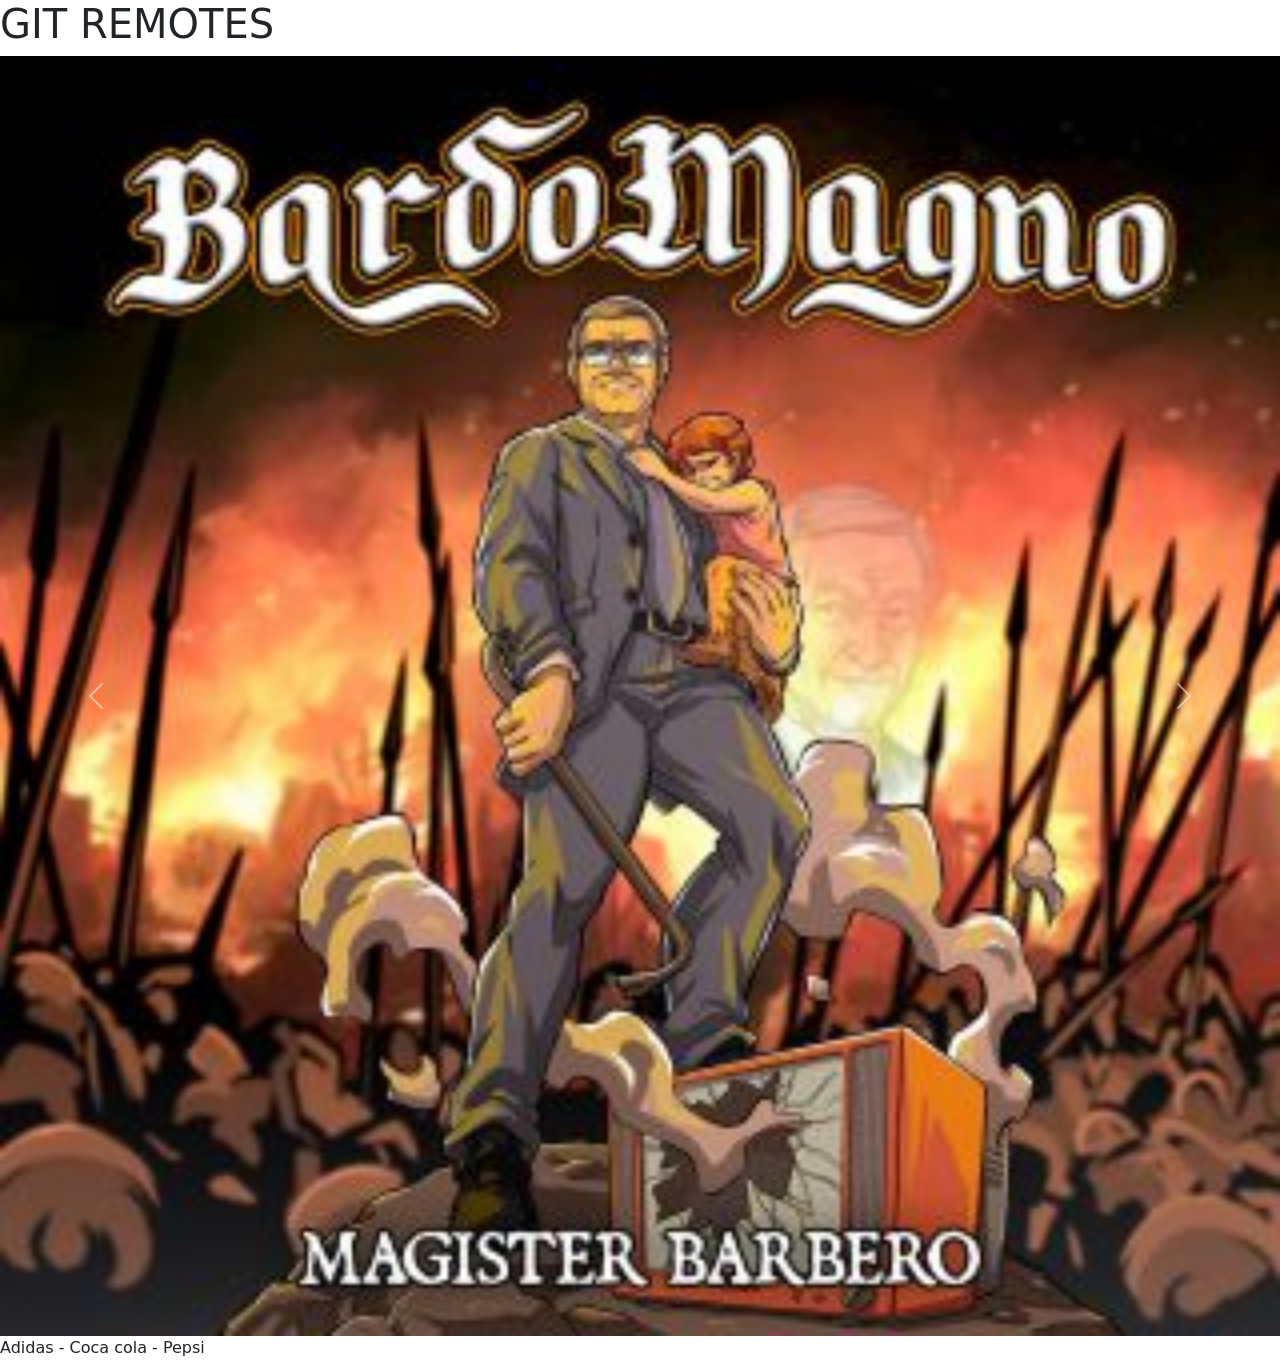
<file: ProgettoRemoto/index.html>
<!DOCTYPE html>
<html lang="en">
<head>
    <meta charset="UTF-8">
    <meta name="viewport" content="width=device-width, initial-scale=1.0">
    <title>Document</title>
    <link href="https://cdn.jsdelivr.net/npm/bootstrap@5.3.8/dist/css/bootstrap.min.css" rel="stylesheet" integrity="sha384-sRIl4kxILFvY47J16cr9ZwB07vP4J8+LH7qKQnuqkuIAvNWLzeN8tE5YBujZqJLB" crossorigin="anonymous">
</head>
<body>
    <h1 class="title">GIT REMOTES</h1>
    <div id="carouselExample" class="carousel slide">
  <div class="carousel-inner">
    <div class="carousel-item active">
      <img src="./images/1696099310562.jpg" class="d-block w-100" alt="...">
    </div>
    <div class="carousel-item">
      <img src="./images/cioccolata.jpeg" class="d-block w-100" alt="...">
    </div>
  </div>
  <button class="carousel-control-prev" type="button" data-bs-target="#carouselExample" data-bs-slide="prev">
    <span class="carousel-control-prev-icon" aria-hidden="true"></span>
    <span class="visually-hidden">Previous</span>
  </button>
  <button class="carousel-control-next" type="button" data-bs-target="#carouselExample" data-bs-slide="next">
    <span class="carousel-control-next-icon" aria-hidden="true"></span>
    <span class="visually-hidden">Next</span>
  </button>
</div>
<footer>Adidas - Coca cola - Pepsi</footer>
    <script src="https://cdn.jsdelivr.net/npm/bootstrap@5.3.8/dist/js/bootstrap.bundle.min.js" integrity="sha384-FKyoEForCGlyvwx9Hj09JcYn3nv7wiPVlz7YYwJrWVcXK/BmnVDxM+D2scQbITxI" crossorigin="anonymous"></script>
</body>
</html>
</file>
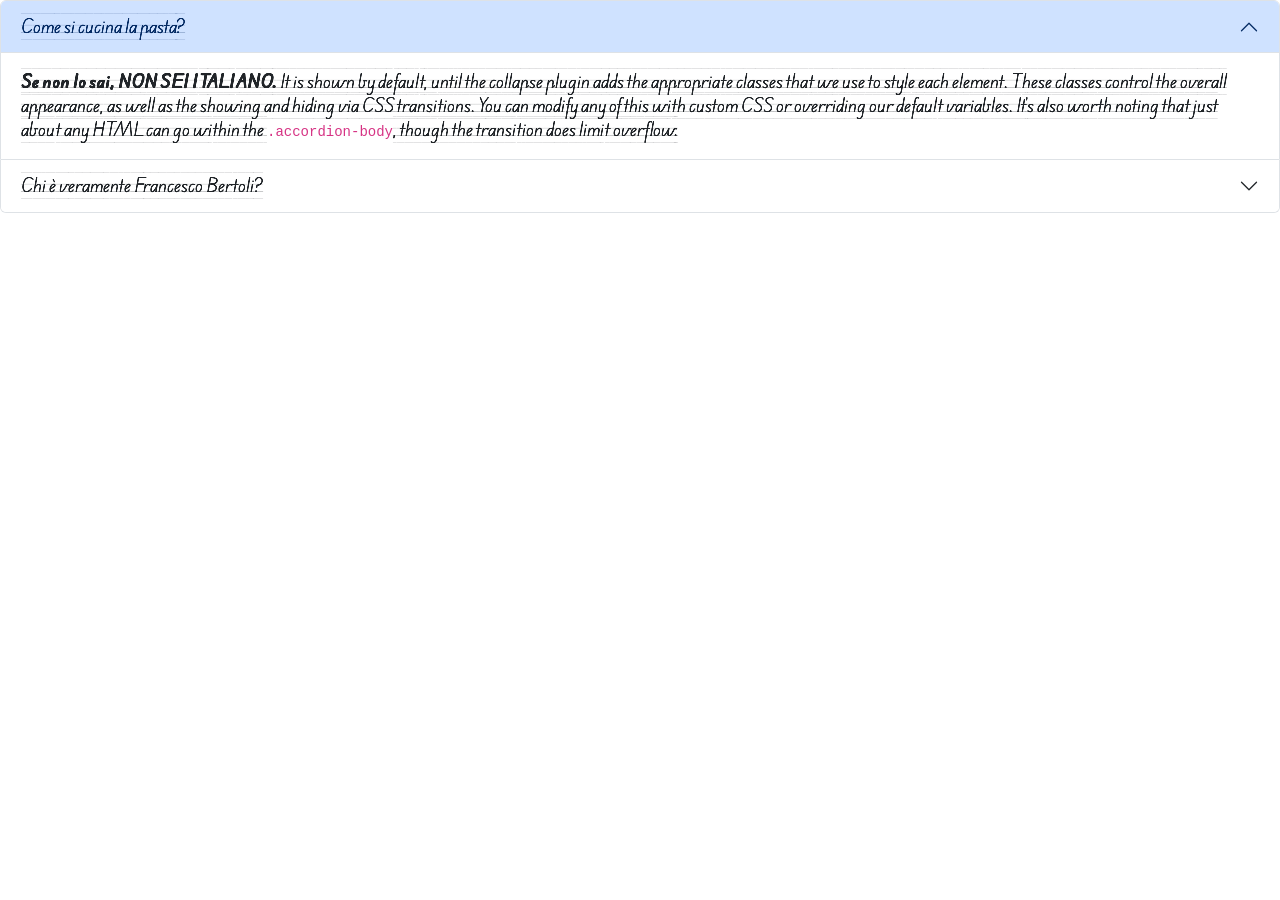
<file: ProgettoRemoto/pages/faq.html>
<!DOCTYPE html>
<html lang="en">
<head>
    <meta charset="UTF-8">
    <meta name="viewport" content="width=device-width, initial-scale=1.0">
    <title>Document</title>
    <link rel="stylesheet" href="../css/styles.css">
    <link href="https://cdn.jsdelivr.net/npm/bootstrap@5.3.8/dist/css/bootstrap.min.css" rel="stylesheet" integrity="sha384-sRIl4kxILFvY47J16cr9ZwB07vP4J8+LH7qKQnuqkuIAvNWLzeN8tE5YBujZqJLB" crossorigin="anonymous">
</head>
<body>

    <div class="accordion font-diverso" id="accordionExample">
  <div class="accordion-item">
    <h2 class="accordion-header">
      <button class="accordion-button" type="button" data-bs-toggle="collapse" data-bs-target="#collapseOne" aria-expanded="true" aria-controls="collapseOne">
        Come si cucina la pasta?
      </button>
    </h2>
    <div id="collapseOne" class="accordion-collapse collapse show" data-bs-parent="#accordionExample">
      <div class="accordion-body">
        <strong>Se non lo sai, NON SEI ITALIANO.</strong> It is shown by default, until the collapse plugin adds the appropriate classes that we use to style each element. These classes control the overall appearance, as well as the showing and hiding via CSS transitions. You can modify any of this with custom CSS or overriding our default variables. It’s also worth noting that just about any HTML can go within the <code>.accordion-body</code>, though the transition does limit overflow.
      </div>
    </div>
  </div>
  <div class="accordion-item">
    <h2 class="accordion-header">
      <button class="accordion-button collapsed" type="button" data-bs-toggle="collapse" data-bs-target="#collapseTwo" aria-expanded="false" aria-controls="collapseTwo">
        Chi è veramente Francesco Bertoli?
      </button>
    </h2>
    <div id="collapseTwo" class="accordion-collapse collapse" data-bs-parent="#accordionExample">
      <div class="accordion-body">
        <strong>Nessuno lo sa, ma diverse teorie sono in circolazione.</strong> It is hidden by default, until the collapse plugin adds the appropriate classes that we use to style each element. These classes control the overall appearance, as well as the showing and hiding via CSS transitions. You can modify any of this with custom CSS or overriding our default variables. It’s also worth noting that just about any HTML can go within the <code>.accordion-body</code>, though the transition does limit overflow.
      </div>
    </div>
  </div>
</div>
    <script src="https://cdn.jsdelivr.net/npm/bootstrap@5.3.8/dist/js/bootstrap.bundle.min.js" integrity="sha384-FKyoEForCGlyvwx9Hj09JcYn3nv7wiPVlz7YYwJrWVcXK/BmnVDxM+D2scQbITxI" crossorigin="anonymous"></script>
</body>
</html>
</file>
<file: ProgettoRemoto/css/styles.css>
@import url('https://fonts.googleapis.com/css2?family=Edu+AU+VIC+WA+NT+Guides:wght@400..700&display=swap');

.font-diverso{
      font-family: "Edu AU VIC WA NT Guides", cursive;
  font-optical-sizing: auto;
  font-weight: 400;
  font-style: normal;
}

.title{
    font-size: 40px;
    color: blue;
}
</file>
